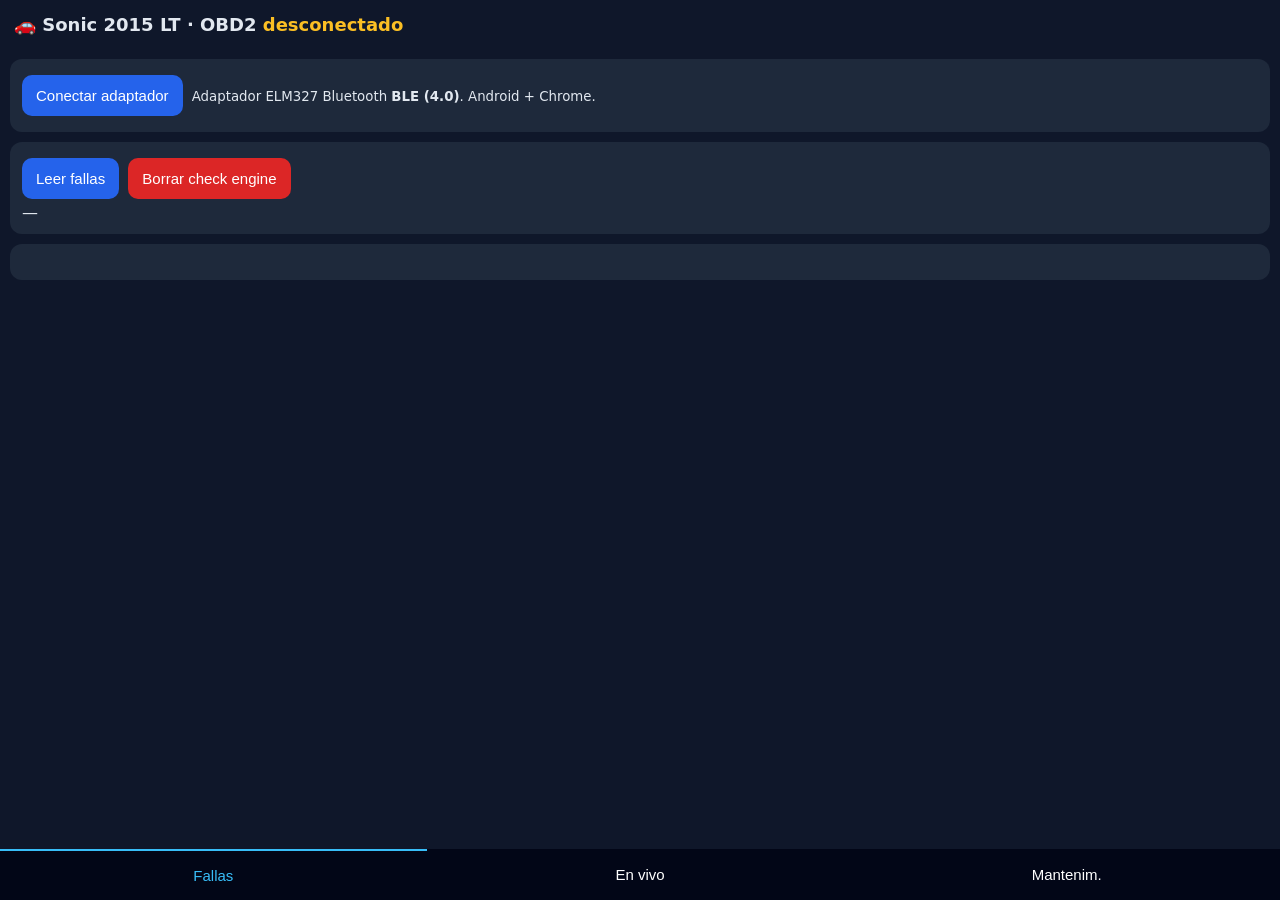
<file: index (1).html>
<!DOCTYPE html>
<html lang="es"><head><meta charset="utf-8">
<meta name="viewport" content="width=device-width,initial-scale=1">
<link rel="manifest" href="manifest.json"><meta name="theme-color" content="#0f172a">
<title>Sonic OBD2</title>
<style>
body{margin:0;font-family:system-ui,sans-serif;background:#0f172a;color:#e2e8f0;padding-bottom:70px}
h1{font-size:18px;margin:0;padding:14px}
.c{background:#1e293b;border-radius:12px;margin:10px;padding:12px}
button{background:#2563eb;color:#fff;border:0;border-radius:10px;padding:12px 14px;font-size:15px;margin:4px 4px 4px 0}
button.r{background:#dc2626}button.g{background:#475569}
nav{position:fixed;bottom:0;left:0;right:0;display:flex;background:#020617}
nav button{flex:1;border-radius:0;background:none;margin:0;padding:16px 4px}
nav button.on{color:#38bdf8;border-top:2px solid #38bdf8}
section{display:none}section.on{display:block}
.g2{display:grid;grid-template-columns:1fr 1fr;gap:8px}
.v{background:#0f172a;border-radius:10px;padding:10px}.v b{font-size:22px;display:block}.v small{color:#94a3b8}
.w{color:#fbbf24}.bad{color:#f87171}.ok{color:#4ade80}
input{background:#0f172a;color:#fff;border:1px solid #334155;border-radius:8px;padding:8px;width:90px}
pre{white-space:pre-wrap;font-size:12px;color:#94a3b8}
</style></head><body>
<h1>🚗 Sonic 2015 LT · OBD2 <span id="st" class="w">desconectado</span></h1>
<section id="s1" class="on">
<div class="c"><button onclick="conectar()">Conectar adaptador</button>
<small>Adaptador ELM327 Bluetooth <b>BLE (4.0)</b>. Android + Chrome.</small></div>
<div class="c"><button onclick="leerDTC()">Leer fallas</button>
<button class="r" onclick="borrar()">Borrar check engine</button>
<div id="dtc">—</div></div>
<div class="c"><pre id="log"></pre></div>
</section>
<section id="s2"><div class="c"><button onclick="live(true)">▶ Iniciar</button><button class="g" onclick="live(false)">■ Parar</button></div>
<div class="c g2" id="grid"></div><div class="c" id="alr">Sin alertas</div></section>
<section id="s3"><div class="c">Kilometraje actual: <input id="km" type="number" onchange="mant()"> km</div>
<div class="c" id="mt"></div></section>
<nav><button class="on" onclick="tab(1,this)">Fallas</button><button onclick="tab(2,this)">En vivo</button><button onclick="tab(3,this)">Mantenim.</button></nav>
<script>
const $=i=>document.getElementById(i);
function tab(n,b){document.querySelectorAll('section').forEach(s=>s.classList.remove('on'));$('s'+n).classList.add('on');document.querySelectorAll('nav button').forEach(x=>x.classList.remove('on'));b.classList.add('on')}
const log=t=>{$('log').textContent=(t+'\n'+$('log').textContent).slice(0,1500)};
let W,buf='',res=null,q=Promise.resolve(),run=false;
async function conectar(){
 try{
  const d=await navigator.bluetooth.requestDevice({acceptAllDevices:true,optionalServices:[0xfff0,0xffe0,0x18f0,0xae00]});
  const s=await d.gatt.connect();let N;
  for(const sv of await s.getPrimaryServices())for(const c of await sv.getCharacteristics()){
   if(c.properties.notify&&!N)N=c;if((c.properties.write||c.properties.writeWithoutResponse)&&!W)W=c}
  await N.startNotifications();
  N.addEventListener('characteristicvaluechanged',e=>{
   buf+=new TextDecoder().decode(e.target.value);
   if(buf.includes('>')){const r=res;res=null;if(r)r(buf.replace('>','').trim())}});
  d.addEventListener('gattserverdisconnected',()=>{$('st').textContent='desconectado';$('st').className='w';run=false});
  for(const c of['ATZ','ATE0','ATL0','ATS0','ATH0','ATSP0'])await cmd(c);
  const r=await cmd('0100');log('Init: '+r);
  $('st').textContent='conectado';$('st').className='ok';
 }catch(e){log('Error: '+e.message)}}
function cmd(c){q=q.then(()=>new Promise(async ok=>{
 buf='';const t=setTimeout(()=>{res=null;ok(buf)},5000);res=v=>{clearTimeout(t);ok(v)};
 const d=new TextEncoder().encode(c+'\r');
 try{for(let i=0;i<d.length;i+=20){const p=d.slice(i,i+20);
  W.properties.writeWithoutResponse?await W.writeValueWithoutResponse(p):await W.writeValue(p)}}catch(e){clearTimeout(t);ok('')}
}));return q}
const hex=r=>r.replace(/\d:/g,'').replace(/SEARCHING\.\.\.|[^0-9A-F]/gi,'').toUpperCase();
const ND={P0300:'Fallo de encendido aleatorio',P0301:'Fallo cilindro 1',P0302:'Fallo cilindro 2',P0303:'Fallo cilindro 3',P0304:'Fallo cilindro 4',P0171:'Mezcla pobre (banco 1)',P0172:'Mezcla rica (banco 1)',P0420:'Eficiencia catalizador baja',P0128:'Termostato / temp. baja',P0101:'Sensor MAF fuera de rango',P0113:'Sensor temp. aire admisión alto',P0335:'Sensor cigüeñal (CKP)',P0340:'Sensor árbol de levas (CMP)',P0442:'Fuga pequeña EVAP',P0455:'Fuga grande EVAP / tapa de combustible',P0562:'Voltaje del sistema bajo',P0700:'Falla en transmisión (ver TCM)'};
function dtcs(r,m){const h=hex(r);const i=h.indexOf(m);if(i<0)return[];let b=h.slice(i+2).match(/../g)||[];if(b.length%2)b.shift();
 const o=[];for(let k=0;k+1<b.length;k+=2){const a=parseInt(b[k],16),c=b[k+1];if(!a&&c=='00')continue;
  o.push('PCBU'[a>>6]+((a>>4)&3)+(a&15).toString(16).toUpperCase()+c)}return o}
async function leerDTC(){
 const mil=hex(await cmd('0101'));const j=mil.indexOf('4101');let h='';
 if(j>=0){const a=parseInt(mil.substr(j+4,2),16);h=`MIL: ${a&128?'ENCENDIDA':'apagada'} · ${a&127} falla(s)<br>`}
 const f=[...new Set([...dtcs(await cmd('03'),'43'),...dtcs(await cmd('07'),'47')])];
 $('dtc').innerHTML=h+(f.length?f.map(x=>`<p class="bad"><b>${x}</b> ${ND[x]||'Buscar código en manual GM'}</p>`).join(''):'<p class="ok">Sin fallas</p>')}
async function borrar(){if(!confirm('¿Borrar fallas y apagar check engine? Se pierden datos de freeze frame.'))return;
 log('Borrar: '+await cmd('04'));leerDTC()}
const P=[['0C','RPM',(a,b)=>(a*256+b)/4,'rpm'],['0D','Velocidad',a=>a,'km/h'],['05','Refrigerante',a=>a-40,'°C'],['04','Carga',a=>a*100/255,'%'],['0F','Aire adm.',a=>a-40,'°C'],['11','Acelerador',a=>a*100/255,'%'],['06','Trim corto',a=>(a-128)*100/128,'%'],['07','Trim largo',a=>(a-128)*100/128,'%'],['10','MAF',(a,b)=>(a*256+b)/100,'g/s'],['0B','MAP',a=>a,'kPa'],['0E','Avance',a=>a/2-64,'°']];
const V={};
async function live(on){run=on;if(!on)return;
 $('grid').innerHTML=P.map(p=>`<div class="v"><small>${p[1]}</small><b id="p${p[0]}">–</b></div>`).join('')+'<div class="v"><small>Batería</small><b id="pV">–</b></div>';
 while(run){for(const p of P){const h=hex(await cmd('01'+p[0]));const i=h.indexOf('41'+p[0]);if(i<0)continue;
   const a=parseInt(h.substr(i+4,2),16),b=parseInt(h.substr(i+6,2),16)||0;V[p[0]]=p[2](a,b);
   $('p'+p[0]).textContent=V[p[0]].toFixed(p[3]=='rpm'?0:1)+' '+p[3]}
  const v=parseFloat(await cmd('ATRV'));if(v){V.v=v;$('pV').textContent=v+' V'}alertas()}}
function alertas(){const a=[];
 if(V['05']>105)a.push('Refrigerante alto: riesgo de sobrecalentamiento');
 if(V['05']<70&&V['05']>0)a.push('Motor frío o termostato abierto (P0128)');
 if(Math.abs(V['07'])>10)a.push('Trim largo fuera de ±10%: revisar fugas de vacío, MAF o inyectores');
 if(V.v&&V['0C']>500&&(V.v<13||V.v>15))a.push('Voltaje de carga anormal: revisar alternador/batería');
 if(V.v&&V['0C']<100&&V.v<12.2)a.push('Batería baja');
 $('alr').innerHTML=a.length?a.map(x=>'<p class="w">⚠ '+x+'</p>').join(''):'<span class="ok">Sin alertas</span>'}
const M0=[['Aceite y filtro',7500],['Filtro de aire',15000],['Bujías',40000],['Pastillas de freno',30000],['Refrigerante',40000],['Líquido de frenos',40000],['Filtro de combustible',40000]];
let M=JSON.parse(localStorage.getItem('m')||'null')||M0.map(x=>({n:x[0],i:x[1],l:0}));
function mant(){const k=+$('km').value||0;localStorage.setItem('k',k);
 $('mt').innerHTML=M.map((x,j)=>{const r=x.l+x.i-k;return`<p><b>${x.n}</b> <span class="${r<0?'bad':r<1000?'w':'ok'}">${r<0?'vencido hace '+(-r):'faltan '+r} km</span><br><small>cada ${x.i} km · último a los </small><input type="number" value="${x.l}" onchange="M[${j}].l=+this.value;localStorage.setItem('m',JSON.stringify(M));mant()"></p>`}).join('')}
$('km').value=localStorage.getItem('k')||'';mant();
if('serviceWorker'in navigator)navigator.serviceWorker.register('sw.js');
</script></body></html>
</file>
